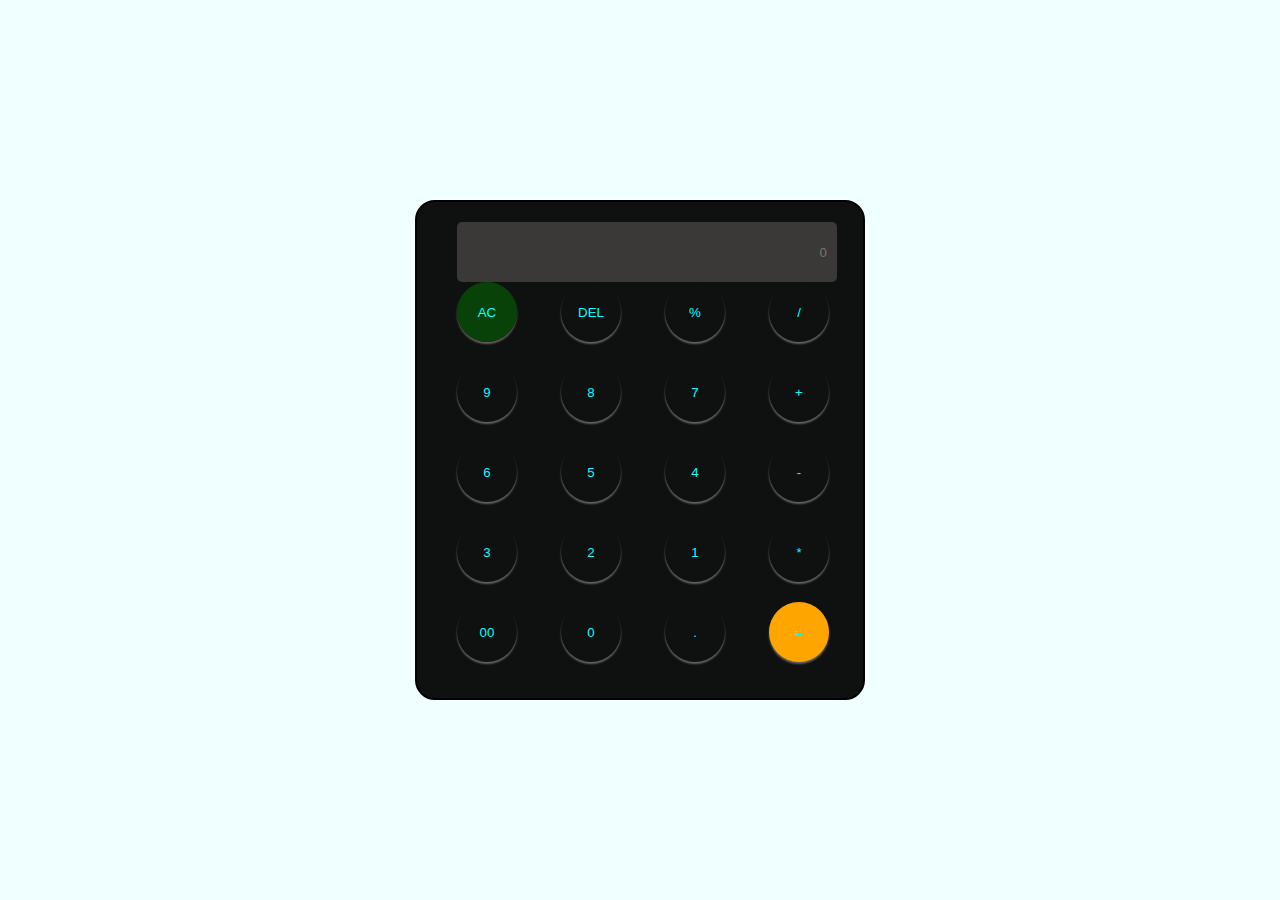
<file: index.html>
<!DOCTYPE html>
<html lang="en">
<head>
    <meta charset="UTF-8">
    <meta name="viewport" content="width=device-width, initial-scale=1.0">
    <title>Calculator</title>
    <link rel="stylesheet" href="calculator.css">
</head>
<body>
    <div class="container">
        <div>
            <input type="text" placeholder="0" id="InputBox" readonly>
            <div class="Buttons">
                <button class="operator1">AC</button>
                <button>DEL</button>
                <button>%</button>
                <button>/</button>
            </div>
            <div class="Buttons">
                <button>9</button>
                <button>8</button>
                <button>7</button>
                <button>+</button>
            </div>
            <div class="Buttons">
                <button>6</button>
                <button>5</button>
                <button>4</button>
                <button>-</button>
            </div>
            <div class="Buttons">
                <button>3</button>
                <button>2</button>
                <button>1</button>
                <button>*</button>
            </div>
            <div class="Buttons">
                <button>00</button>
                <button>0</button>
                <button>.</button>
                <button class="operator">=</button>
            </div>
        </div>
    </div>
    <script src="calculator.js"></script>
</body>
</html>
</file>
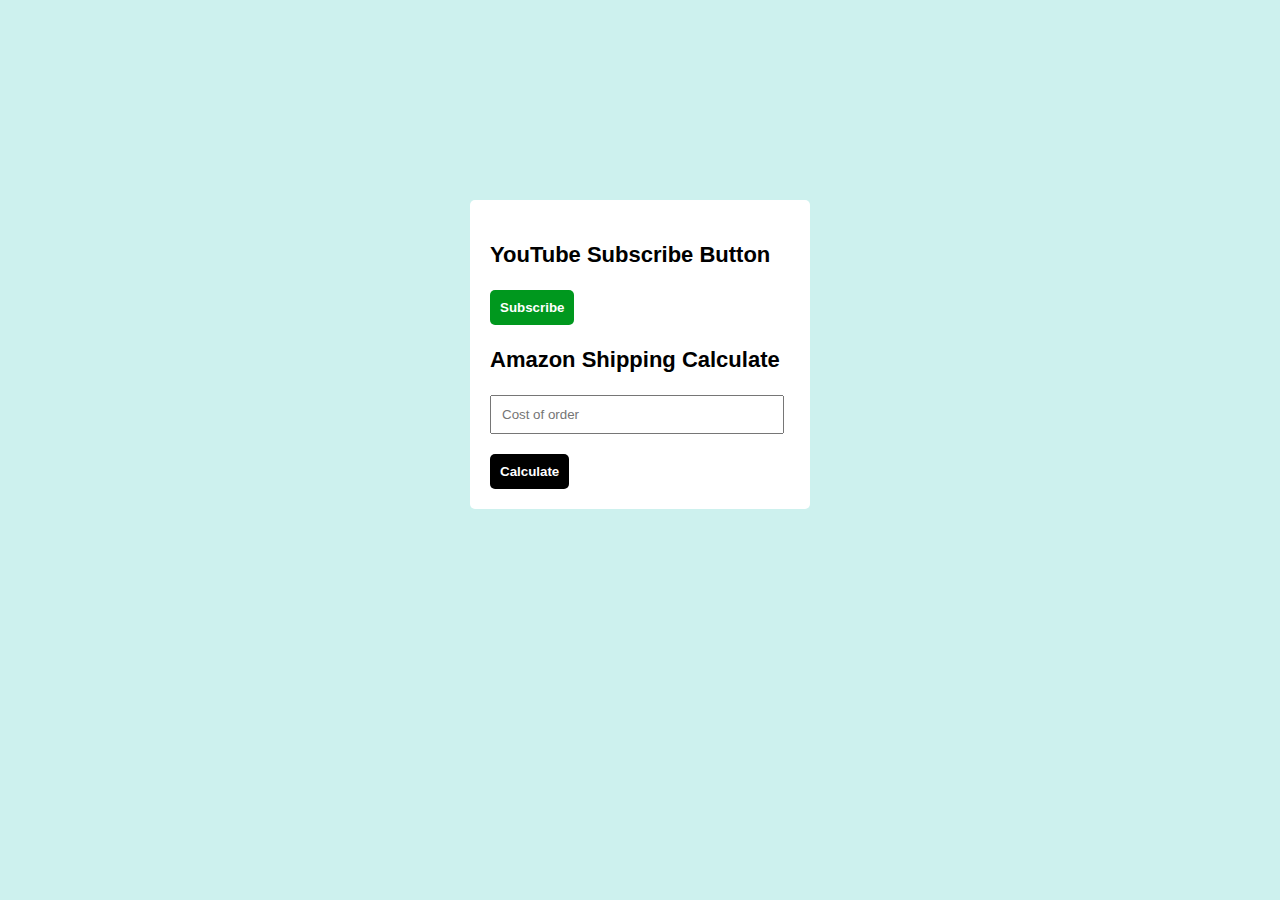
<file: Subscribe-button.html>
<!DOCTYPE html>
<html lang="en">
<head>
    <meta charset="UTF-8">
    <meta name="viewport" content="width=device-width, initial-scale=1.0">
    <title>Subscribe</title>
</head>
<body>
    <style>
        body{
            margin: 0px;
            padding: 0px;
            font-family: Arial, Helvetica, sans-serif;
            background-color: #cdf1ee;
            display: flex;
            justify-content: center;
            align-items: center; /* fixed typo */
            margin-top: 200px;
        }
        .container{ /* fixed typo */
            background-color: #fff;
            width: 300px;
            padding: 20px;
            border-radius: 5px;
        }
        .p-Style, p {
            font-weight: bold;
            font-size: 22px;
        }
        .sub-button{
            background-color: lab(54.65% -53.57 49.06);
            color: #fff;
            border: none;
            padding: 10px;
            border-radius: 5px;
            font-weight: bold;
            cursor: pointer;
        }

        .is-subscribe{
            background-color: rgb(206, 193, 193);
            color: black;
        }

        .result{
            font-weight: bold;
            margin-top: 20px;
        }

        .input-value{
            padding: 10px;
            width: calc(90%);
        }

        .calc-Button{
            background-color: black;
            color: white;
            padding: 10px;
            margin-top: 20px;
            border: none;
            border-radius: 5px;
            font-weight: bold;
            cursor: pointer;
        }
        .calc-Button:hover{
            background-color: oklch(30.139% 0.0058 17.156);
        }

    </style>
    <div class="container">
    <p class="p-Style">YouTube Subscribe Button</p> <!-- fixed spelling -->
    <button class="js-SubscribeBtn sub-button">Subscribe</button>
    <div class="js-Total result"></div>
    <p>Amazon Shipping Calculate</p> <!-- fixed spelling -->
    <input type="text" placeholder="Cost of order" class="js-input-value input-value" onkeydown="key(event);">
    <button class="js-calculate calc-Button">Calculate</button>
    </div>
    <script>
        const subBtn = document.querySelector('.js-SubscribeBtn');
        const inputElement = document.querySelector('.js-input-value');
        const calcBtn = document.querySelector('.js-calculate');

        calcBtn.addEventListener('click', () =>{
            result();
        });

        function result(){
            let cost = Number(inputElement.value);

            if(cost < 40){
                cost += 10;
                document.querySelector('.js-Total').innerHTML = `$${cost} (with shipping charges includes 10 dollars)`;
            } else if(cost > 40){
                document.querySelector('.js-Total').innerHTML = `$${cost}`;
            }
        }

        function subscribeBtn(){
            if(subBtn.innerHTML === 'Subscribe'){
                subBtn.innerHTML = 'Subscribed';
                subBtn.classList.add('is-subscribe')
            }else {
                subBtn.innerHTML = 'Subscribe';
                subBtn.classList.remove('is-subscribe');
            }
        }

        subBtn.addEventListener('click', subscribeBtn);

        function key(event){
            if(event.key === 'Enter'){
                result();
            }
        }
    </script>
</body>
</html>
</file>
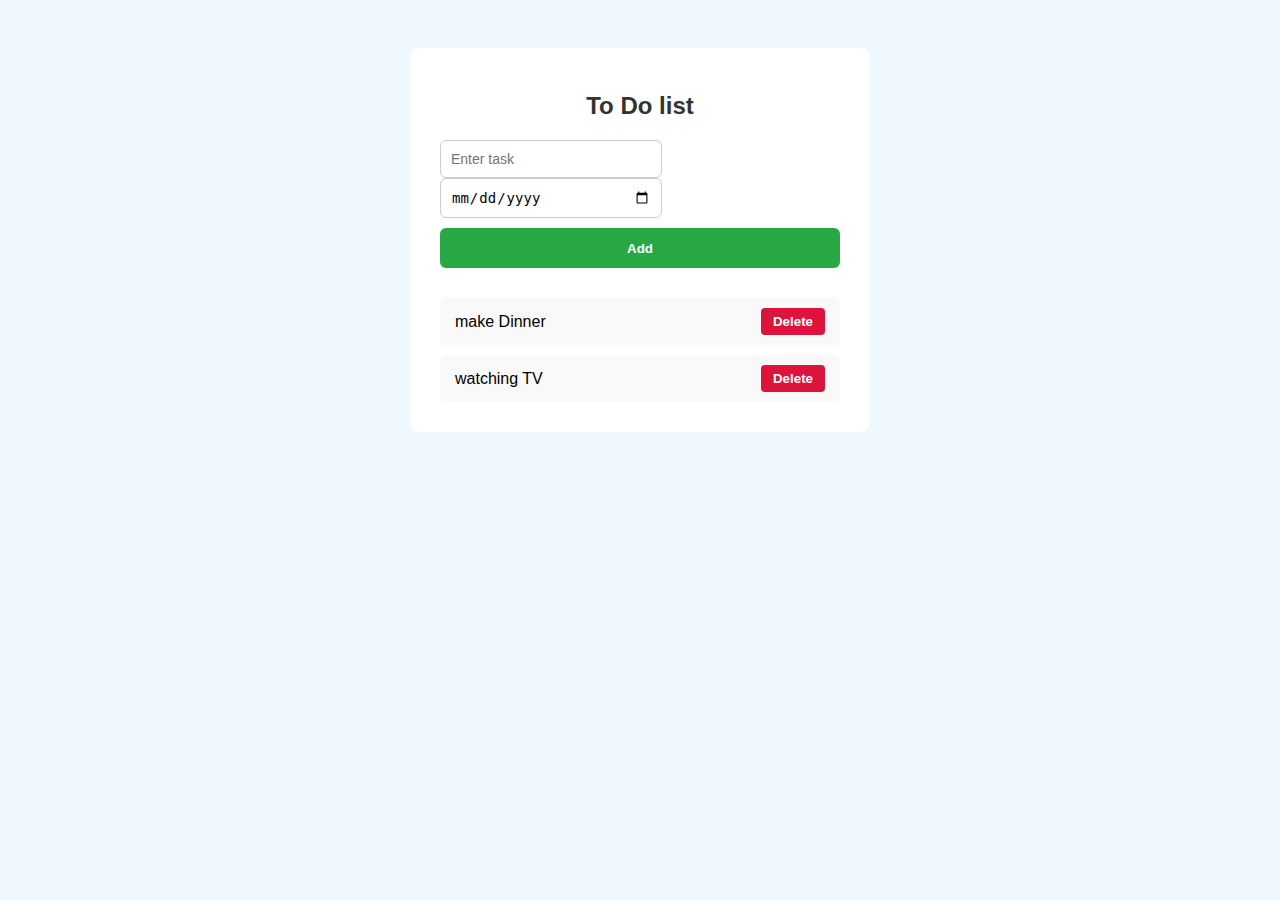
<file: to-do-List.html>
<!DOCTYPE html>
<html lang="en">
<head>
  <meta charset="UTF-8">
  <meta name="viewport" content="width=device-width, initial-scale=1.0">
  <title>To Do List</title>
  <style>

    body{
        font-family: Arial, Helvetica, sans-serif;
        background-color: aliceblue;
        display: flex;
        justify-content: center;
        align-items: flex-start;
        padding: 40px;
    }
    .container{
        background: #fff;
        padding: 20px 30px;
        border-radius: 10px ;
        box-shadow: 0 4px 8px rgb(0,0,0,0,1);
        width: 400px;
    }
    p {
        font-size: 24px;
        text-align: center;
        margin-bottom: 20px;
        color: #333;
        font-weight: bold;
    }
    .input-value, .input-date{
        padding: 10px;
        width: calc(50%);
        margin-right: 8px;
        border: 1px solid #ccc;
        border-radius: 6px;
        font-size: 14px;
    }
    .addbutton{
        margin-top: 10px;
        margin-bottom: 20px;
        background-color: #28a745;
        color: white;
        border: none;
        width: 100%;
        height: 40px;
        padding: 10px;
        cursor: pointer;
        transition: background-color 0.3s ease;
        font-weight: 600;
        border-radius: 6px;

    }

    .addbutton:hover{
        background-color: #218838;
    }

    .out-put{
        margin-top: 10px;
    }
    .out-put div{
        display: flex;
        justify-content: space-between;
        align-items: center;
        background: #f9f9f9;
        padding: 10px 15px;
        border-radius: 6px;
        box-shadow: 0 2px 4px rgb(0,0,0,0,1);
        margin-bottom: 10px;
    }

    .js-button{
        background-color: crimson;
        color: white;
        border: none;
        padding: 6px 12px;
        border-radius: 4px;
        cursor: pointer;
        font-weight: bold;
        transition: background-color 0.3s ease;
    }
    .js-button:hover{
        background-color: darkred;
    }
    /*

    .js-button:hover {
      background-color: darkred;
    }
      */
  </style>
</head>
<body>
  <div class="container">
    <p>To Do list</p>
    <input type="text" class="js-input-value input-value" placeholder="Enter task">
    <input type="date" class="js-input-date input-date">
    <button class="js-add-to-List addbutton">Add</button>
    <div class="out-put"></div>
  </div>

  <script>
    const todolist = ["make Dinner", "watching TV"];

    const inputElement = document.querySelector('.js-input-value');
    const inputDate = document.querySelector('.js-input-date');
    const addBtn = document.querySelector('.js-add-to-List');

    renderList();

    addBtn.addEventListener('click', () => {
      addTodo();
    });

    function addTodo() {
      const name = inputElement.value + ' ' + inputDate.value;
      todolist.push(name);
      renderList();
      inputElement.value = '';
      inputDate.value = '';
    }

    function deleteBtn(i) {
      todolist.splice(i, 1);
      renderList();
    }

    function renderList() {
      document.querySelector('.out-put').innerHTML = todolist.map((item, i) =>
        `<div>${item}<button onclick="deleteBtn(${i})" class="js-button">Delete</button></div>`
      ).join('');
    }
  </script>
</body>
</html>
</file>
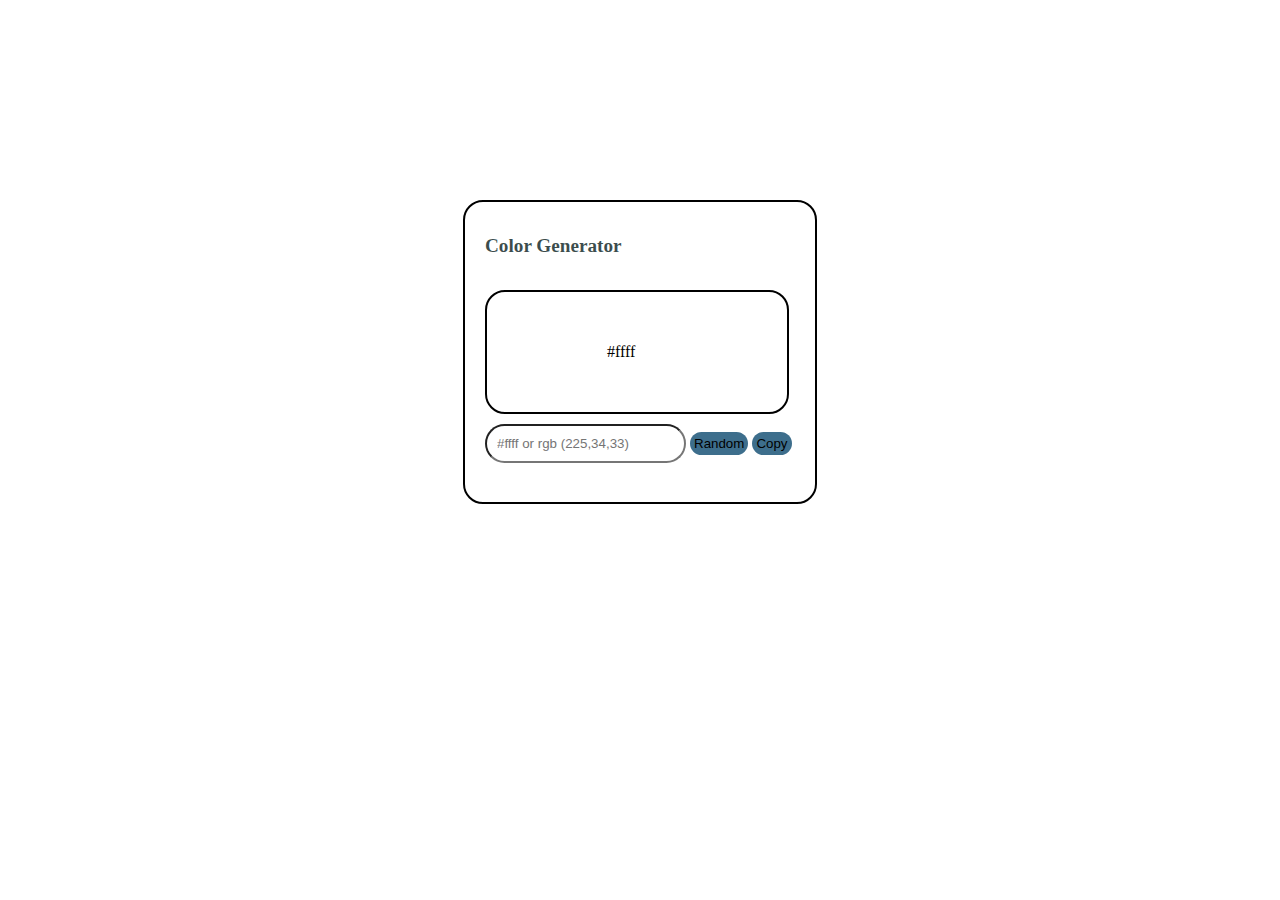
<file: ColorGenerate/colorgenerate.html>
<!DOCTYPE html>
<html lang="en">
<head>
    <meta charset="UTF-8">
    <meta name="viewport" content="width=device-width, initial-scale=1.0">
    <title>Document</title>
    <link rel="stylesheet" href="colorgenerator.css">
</head>
<body>
    <div class="generator-box">
        <h1>Color Generator</h1>
        <div class="color-box" id="colorBox">
            <span class="color_code" id="colorCode">#ffff</span>
        </div>
        <div class="controls">
            <input type="text" id="inp" placeholder="#ffff or rgb (225,34,33)">
            <button id="generator">Random</button>
            <button id="copy">Copy</button>
        </div>
    </div>
    <script src="colorgenerator.js"></script>
</body>
</html>
</file>
<file: calculator.css>
*{
    margin: 0px;
    padding: 0px;
    box-sizing: border-box;
}
body{
    display: flex;
    align-items: center;
    justify-content: center;
    height: 100vh;
    background-color:azure;
}
.container{
    border: 2px solid;
    height: 500px;
    width: 450px;
    background-color:rgb(15, 16, 16);
    border-radius: 20px;
}
input{
    height: 60px;
    width: 380px;
    padding: 10px;
    display: flex;
    align-items: center;
    justify-content: center;
    margin-left: 40px;
    text-align: end;
    background-color: rgb(59, 56, 56);
    border: none;
    border-radius: 5px;
    margin-top: 20px;
    color: aqua;
    font-weight: 100;

}
button{
    width: 60px;
    height: 60px;
    border: none;
    border-radius:50%;
    padding: 5px;
    margin-bottom: 20px;
    margin-left: 40px ;
    background-color: transparent;
    color: aqua;
    box-shadow: 0px 2px 2px 0px rgb(103, 99, 99);
    cursor: pointer;
    overflow: hidden;
    transition: all ease;
    opacity: 1;
}
button:hover{
    transform: translateY(-2px);
    background-color: rgba(108, 108, 104, 0.552);
}
.operator{
    background-color: orange;
}
.operator1{
    background-color: hwb(120 3% 74% / 0.995);
}
</file>
<file: ColorGenerate/colorgenerator.css>
body{
    display: flex;
    justify-content: center;
    align-items: center ;
    margin-top: 200px;
    box-sizing: border-box;
}
 .generator-box{
    border: 2px solid;
    border-radius: 20px;
    width: 350px;
    height: 300px;
}
h1{
    font-size:larger;
    padding: 20px;
    color: rgba(6, 27, 27, 0.792);
}
.color-box{
    border: 2px solid;
    width: 300px;
    height: 120px;
    display: flex;
    text-align: center;
    margin-left: 20px;
    border-radius: 20px;
}
.color-code,span{
    display: flex;
    justify-content: center;
    align-items: center;
    padding: 20px;
    margin-left: 100px;
}
.controls,input{
    padding: 10px;
    margin-left: 5px;
    margin-bottom: 20px;
    border-radius: 20px;
}
button{
    background-color: rgb(61, 110, 140);
    border-radius: 20px;
    border-color: transparent;
    padding: 2px;
    cursor: pointer;
}
</file>
